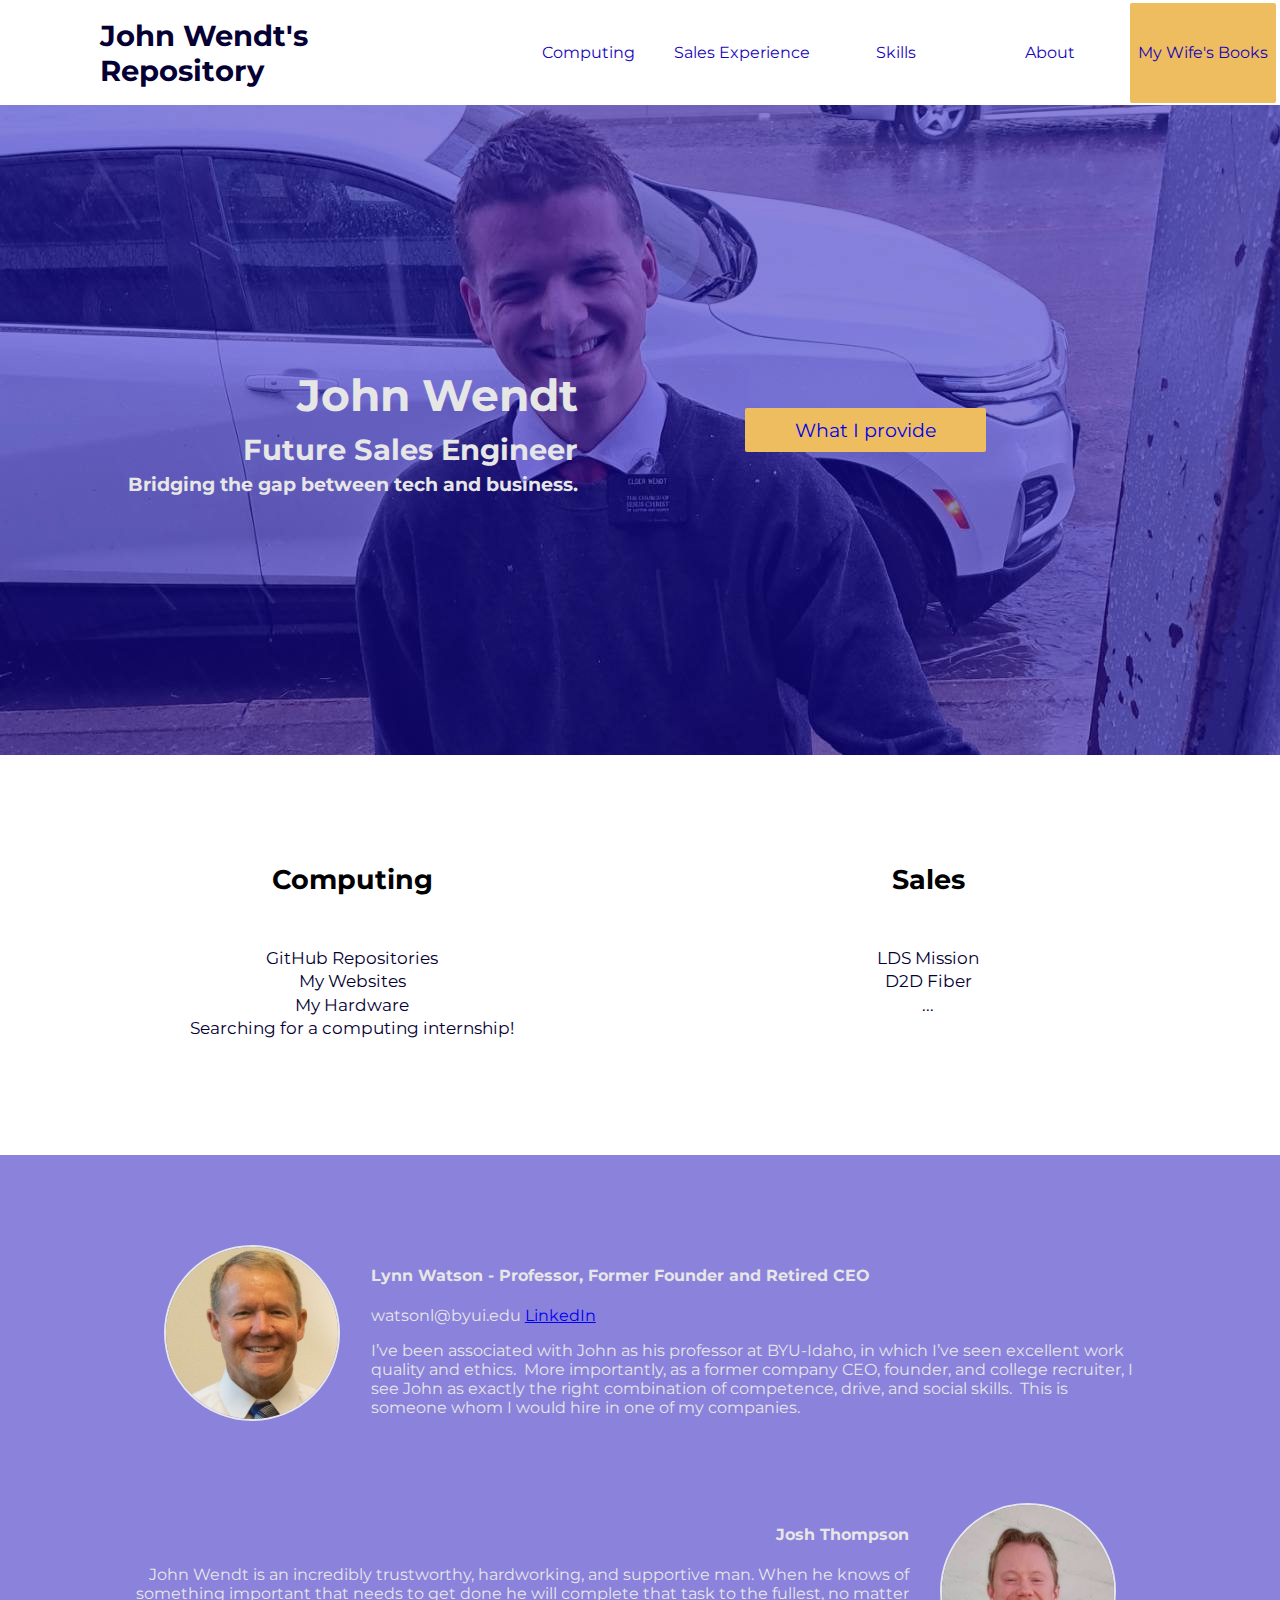
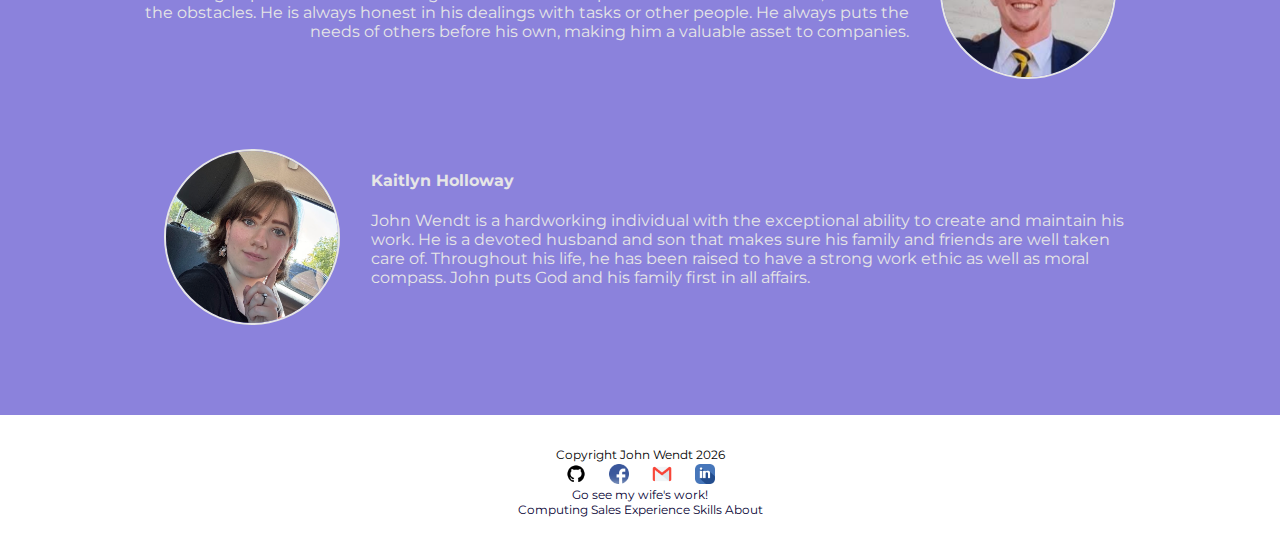
<file: index.html>
<!DOCTYPE html>
<html lang="en">
<head>
    <meta charset="UTF-8">
    <meta name="viewport" content="width=device-width, initial-scale=1.0">
    <title>John Wendt: Repository</title>
    <link rel="stylesheet" href="styles/global.css">
    <link rel="stylesheet" href="styles/index.css">
</head>
<body>
    <header>
        <div><a href="index.html">
            <h3 id="logOne">John Wendt's</h3>
            <h3 id="logTwo">Repository</h3>
        </a></div>
        <nav>
            <a href="subpages/projects.html">Computing</a>
            <a href="subpages/skills.html#sales">Sales Experience</a>
            <a href="subpages/skills.html">Skills</a>
            <a href="subpages/about.html">About</a>
            <a href="https://a.co/d/2kEY6af" target="_blank" class="highlightYel">My Wife's Books</a>
        </nav>
    </header>
    <main>
        <div id="m1">
            <div>
                <h1>John Wendt</h1>
                <h2>Future Sales Engineer</h2>
                <h4>Bridging the gap between tech and business.</h4>
            </div>
            <div>
                <a href="subpages/skills.html" class="highlightYel">What I provide</a>
            </div>
        </div>
        <div id="m2">
            <h1>Computing</h1>
            <h1>Sales</h1>
            
            <a href="https://github.com/jhjln87" target="_blank">GitHub Repositories</a>
            <a href="subpages/skills.html#sales">LDS Mission</a>
            <a href="subpages/projects.html#websites" target="_blank">My Websites</a>
            <a href="subpages/skills.html#sales" target="_blank">D2D Fiber</a>
            <a href="subpages/projects.html#systems">My Hardware</a>
            <a href="#">...</a>
            <a href="subpages/projects.html">Searching for a computing internship!</a>
        </div>
        <div id="m3">
            <div>
                <img src="images/watson.jpg">
                <h4>Lynn Watson - Professor, Former Founder and Retired CEO</h4>
                <p>watsonl@byui.edu <a href="https://www.linkedin.com/in/lynnwatson/" target="_blank">LinkedIn</a></p>
                <p>I’ve been associated with John as his professor at BYU-Idaho, in which I’ve seen excellent work quality and ethics.  More importantly, as a former company CEO, founder, and college recruiter, I see John as exactly the right combination of competence, drive, and social skills.  This is someone whom I would hire in one of my companies.</p>
            </div>
            <div class="alignRight">
                <img src="images/josh.png">
                <h4>Josh Thompson</h4>
                <p>John Wendt is an incredibly trustworthy, hardworking, and supportive man. When he knows of something important that needs to get done he will complete that task to the fullest, no matter the obstacles. He is always honest in his dealings with tasks or other people. He always puts the needs of others before his own, making him a valuable asset to companies.</p>
            </div>
            <div>
                <img src="images/kaitlyn.jpg">
                <h4>Kaitlyn Holloway</h4>
                <p>John Wendt is a hardworking individual with the exceptional ability to create and maintain his work. He is a devoted husband and son that makes sure his family and friends are well taken care of. Throughout his life, he has been raised to have a strong work ethic as well as moral compass. John puts God and his family first in all affairs.</p>
            </div>
        </div>
    </main>
    <footer>
        <p>Copyright John Wendt 2026</p>
        <div>
            <a href="https://github.com/jhjln87" target="_blank"><img src="images/github.png"></a>
            <a href="https://www.facebook.com/johnrwendt1/" target="_blank"><img src="images/facebook.png"></a>
            <a href="mailto:jrwendt2004@gmail.com"><img src="images/email.png"></a>
            <a href="https://www.linkedin.com/in/johnwendt04/" target="_blank"><img src="images/linkedin.png"></a>
        </div>
        <a href="https://a.co/d/2kEY6af" target="_blank">Go see my wife's work!</a>
        <div>
            <a href="subpages/projects.html">Computing</a>
            <a href="subpages/skills.html#sales">Sales Experience</a>
            <a href="subpages/skills.html">Skills</a>
            <a href="subpages/about.html">About</a>
        </div>
    </footer>
</body>
</html>
</file>
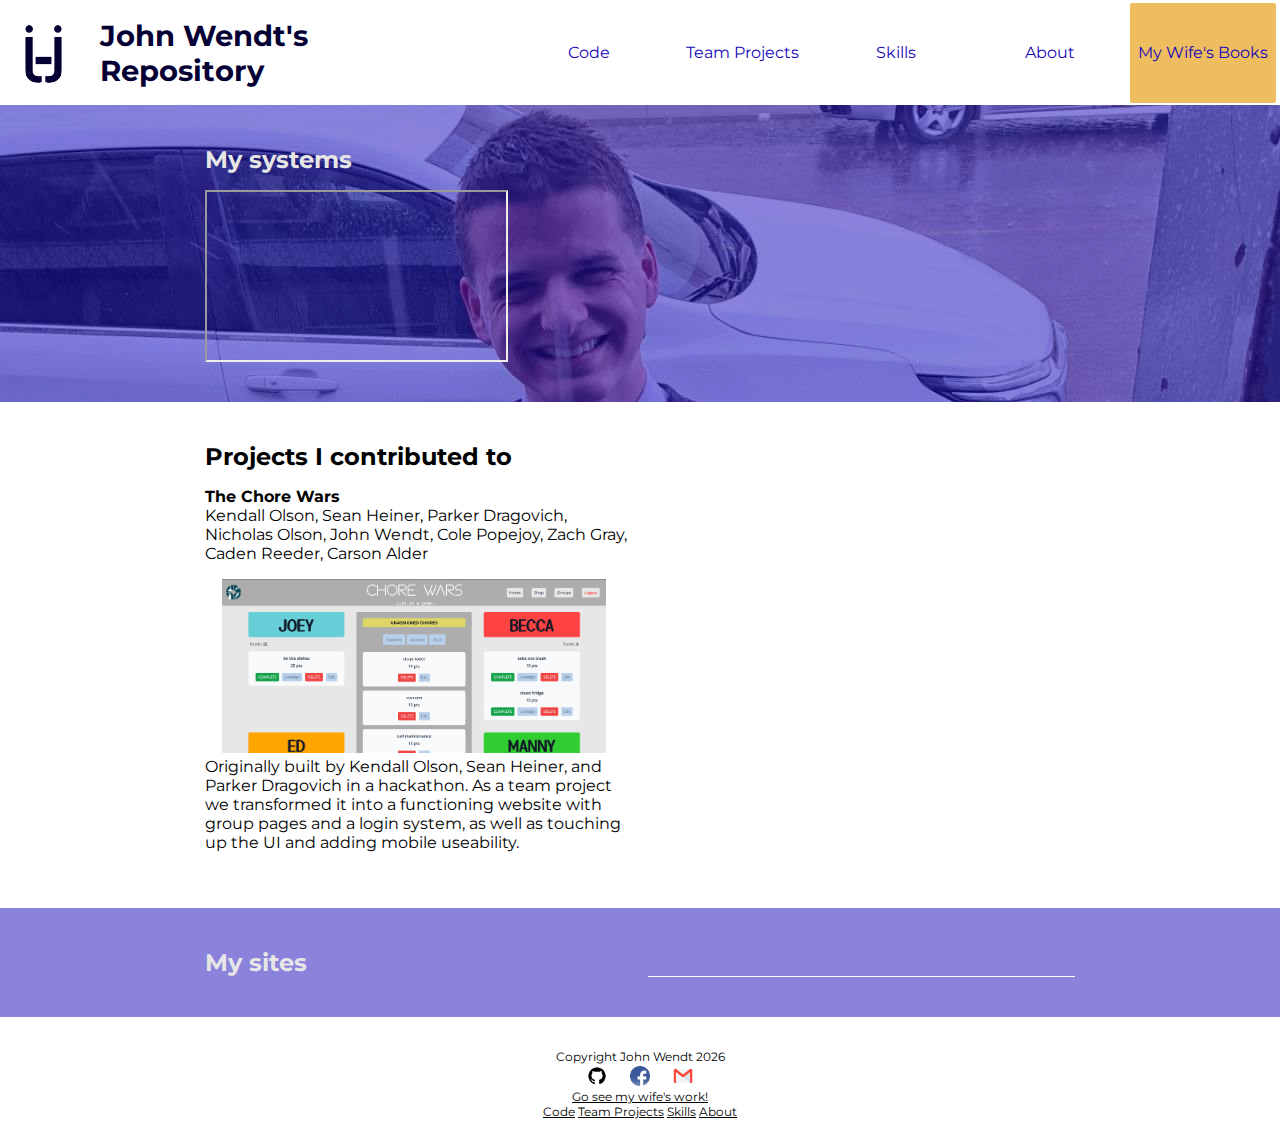
<file: projects.html>
<!DOCTYPE html>
<html lang="en">
<head>
    <meta charset="UTF-8">
    <meta name="viewport" content="width=device-width, initial-scale=1.0">
    <title>John Wendt: Repository</title>
    <link rel="stylesheet" href="../styles/global.css">
    <link rel="stylesheet" href="../styles/projects.css">
</head>
<body>
    <header>
        <div><a href="../index.html">
            <img src="../images/logo.png">
            <h3 id="logOne">John Wendt's</h3>
            <h3 id="logTwo">Repository</h3>
        </a></div>
        <nav>
            <a href="subpages/projects.html">Code</a>
            <a href="subpages/projects.html">Team Projects</a>
            <a href="#">Skills</a>
            <a href="#">About</a>
            <a href="#" class="highlightYel">My Wife's Books</a>
        </nav>
    </header>
    <main>
        <div id="systems">
            <h2>My systems</h2>
            <div id="empty div"></div>
            <iframe src="https://youtube.com/embed/9fSo1xFgpo4"></iframe>
        </div>
        <div id="teamProjects">
            <h2>Projects I contributed to</h2>
            <div id="empty div"></div>
            <div class="teamProjects">
                <a href="thechorewars.com" target="_blank">The Chore Wars</a>
                <p>Kendall Olson, Sean Heiner, Parker Dragovich, Nicholas Olson, John Wendt, Cole Popejoy, Zach Gray, Caden Reeder, Carson Alder</p>
                <img src="../images/choreWars.png">
                <p>Originally built by Kendall Olson, Sean Heiner, and Parker Dragovich in a hackathon. As a team project we transformed it into a functioning website with group pages and a login system, as well as touching up the UI and adding mobile useability.</p>
            </div>
        </div>
        <div id="websites">
            <h2>My sites</h2>
            <div id="empty div"></div>
        </div>
    </main>
    <footer>
        <p>Copyright John Wendt 2026</p>
        <div>
            <a href="https://github.com/jhjln87" target="_blank"><img src="images/2056022.png"></a>
            <a href="https://www.facebook.com/johnrwendt1/" target="_blank"><img src="images/facebook-icon--basic-round-social-iconset--s-icons-7.png"></a>
            <a href="mailto:jrwendt2004@gmail.com"><img src="images/4672500.png"></a>
        </div>
        <a href="#">Go see my wife's work!</a>
        <div>
            <a href="#">Code</a>
            <a href="#">Team Projects</a>
            <a href="#">Skills</a>
            <a href="#">About</a>
        </div>
    </footer>
</body>
</html>
</file>
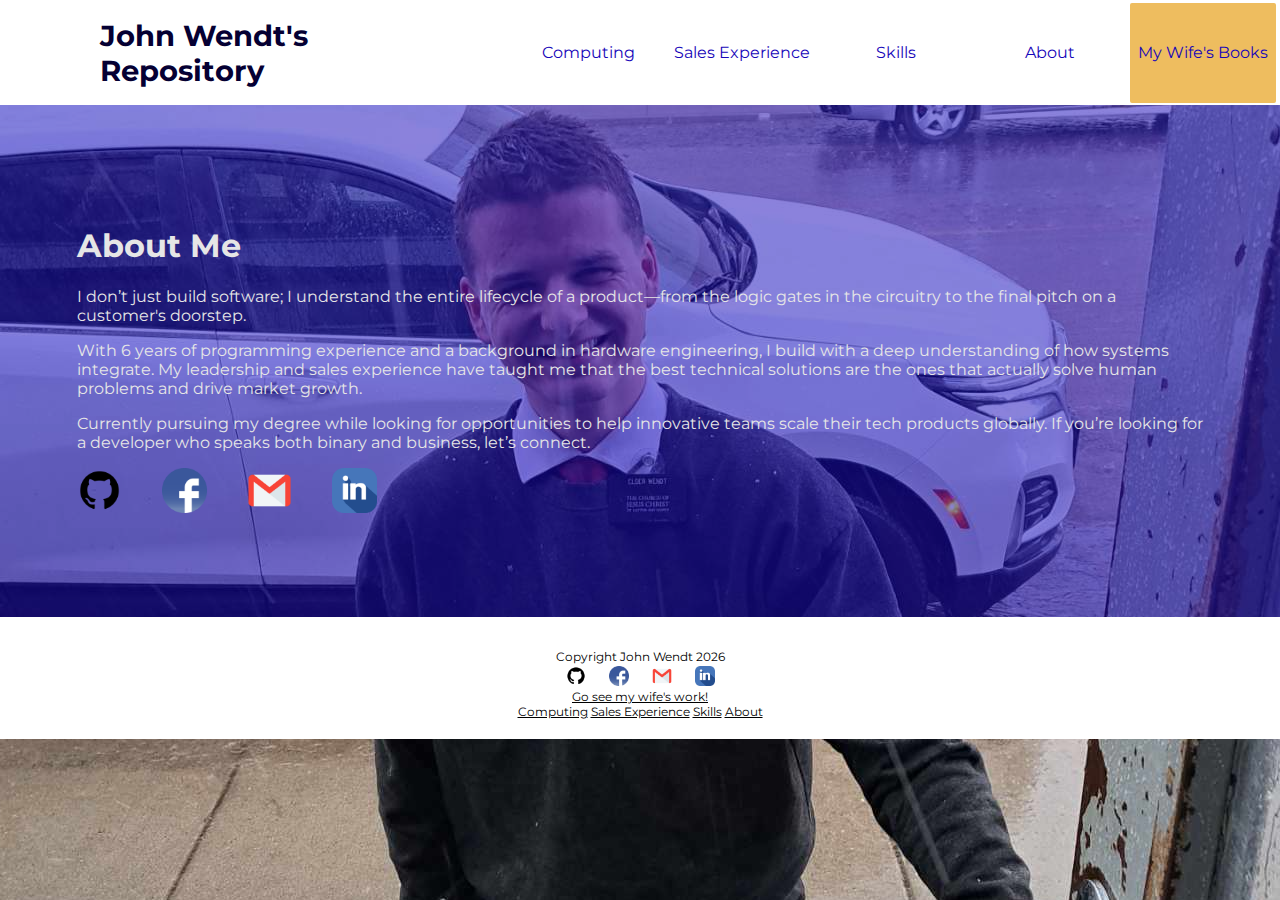
<file: subpages/about.html>
<!DOCTYPE html>
<html lang="en">
<head>
    <meta charset="UTF-8">
    <meta name="viewport" content="width=device-width, initial-scale=1.0">
    <title>John Wendt: Repository</title>
    <link rel="stylesheet" href="../styles/global.css">
    <link rel="stylesheet" href="../styles/about.css">
</head>
<body>
    <header>
        <div><a href="../index.html">
            <h3 id="logOne">John Wendt's</h3>
            <h3 id="logTwo">Repository</h3>
        </a></div>
        <nav>
            <a href="projects.html">Computing</a>
            <a href="skills.html#sales">Sales Experience</a>
            <a href="skills.html">Skills</a>
            <a href="about.html">About</a>
            <a href="https://a.co/d/2kEY6af" target="_blank" class="highlightYel">My Wife's Books</a>
        </nav>
    </header>
    <main>
        <h1>About Me</h1>
        <p>I don’t just build software; I understand the entire lifecycle of a product—from the logic gates in the circuitry to the final pitch on a customer's doorstep.</p>
        <p>With 6 years of programming experience and a background in hardware engineering, I build with a deep understanding of how systems integrate. My leadership and sales experience have taught me that the best technical solutions are the ones that actually solve human problems and drive market growth.</p>
        <p>Currently pursuing my degree while looking for opportunities to help innovative teams scale their tech products globally. If you’re looking for a developer who speaks both binary and business, let’s connect.</p>
        <div>
            <a href="https://github.com/jhjln87" target="_blank"><img src="../images/github.png"></a>
            <a href="https://www.facebook.com/johnrwendt1/" target="_blank"><img src="../images/facebook.png"></a>
            <a href="mailto:jrwendt2004@gmail.com"><img src="../images/email.png"></a>
            <a href="https://www.linkedin.com/in/johnwendt04/" target="_blank"><img src="../images/linkedin.png"></a>
        </div>
    </main>
    <footer>
        <p>Copyright John Wendt 2026</p>
        <div>
            <a href="https://github.com/jhjln87" target="_blank"><img src="../images/github.png"></a>
            <a href="https://www.facebook.com/johnrwendt1/" target="_blank"><img src="../images/facebook.png"></a>
            <a href="mailto:jrwendt2004@gmail.com"><img src="../images/email.png"></a>
            <a href="https://www.linkedin.com/in/johnwendt04/" target="_blank"><img src="../images/linkedin.png"></a>
        </div>
        <a href="https://a.co/d/2kEY6af" target="_blank">Go see my wife's work!</a>
        <div>
            <a href="projects.html">Computing</a>
            <a href="skills.html#sales">Sales Experience</a>
            <a href="skills.html">Skills</a>
            <a href="about.html">About</a>
        </div>
    </footer>
</body>
</html>
</file>
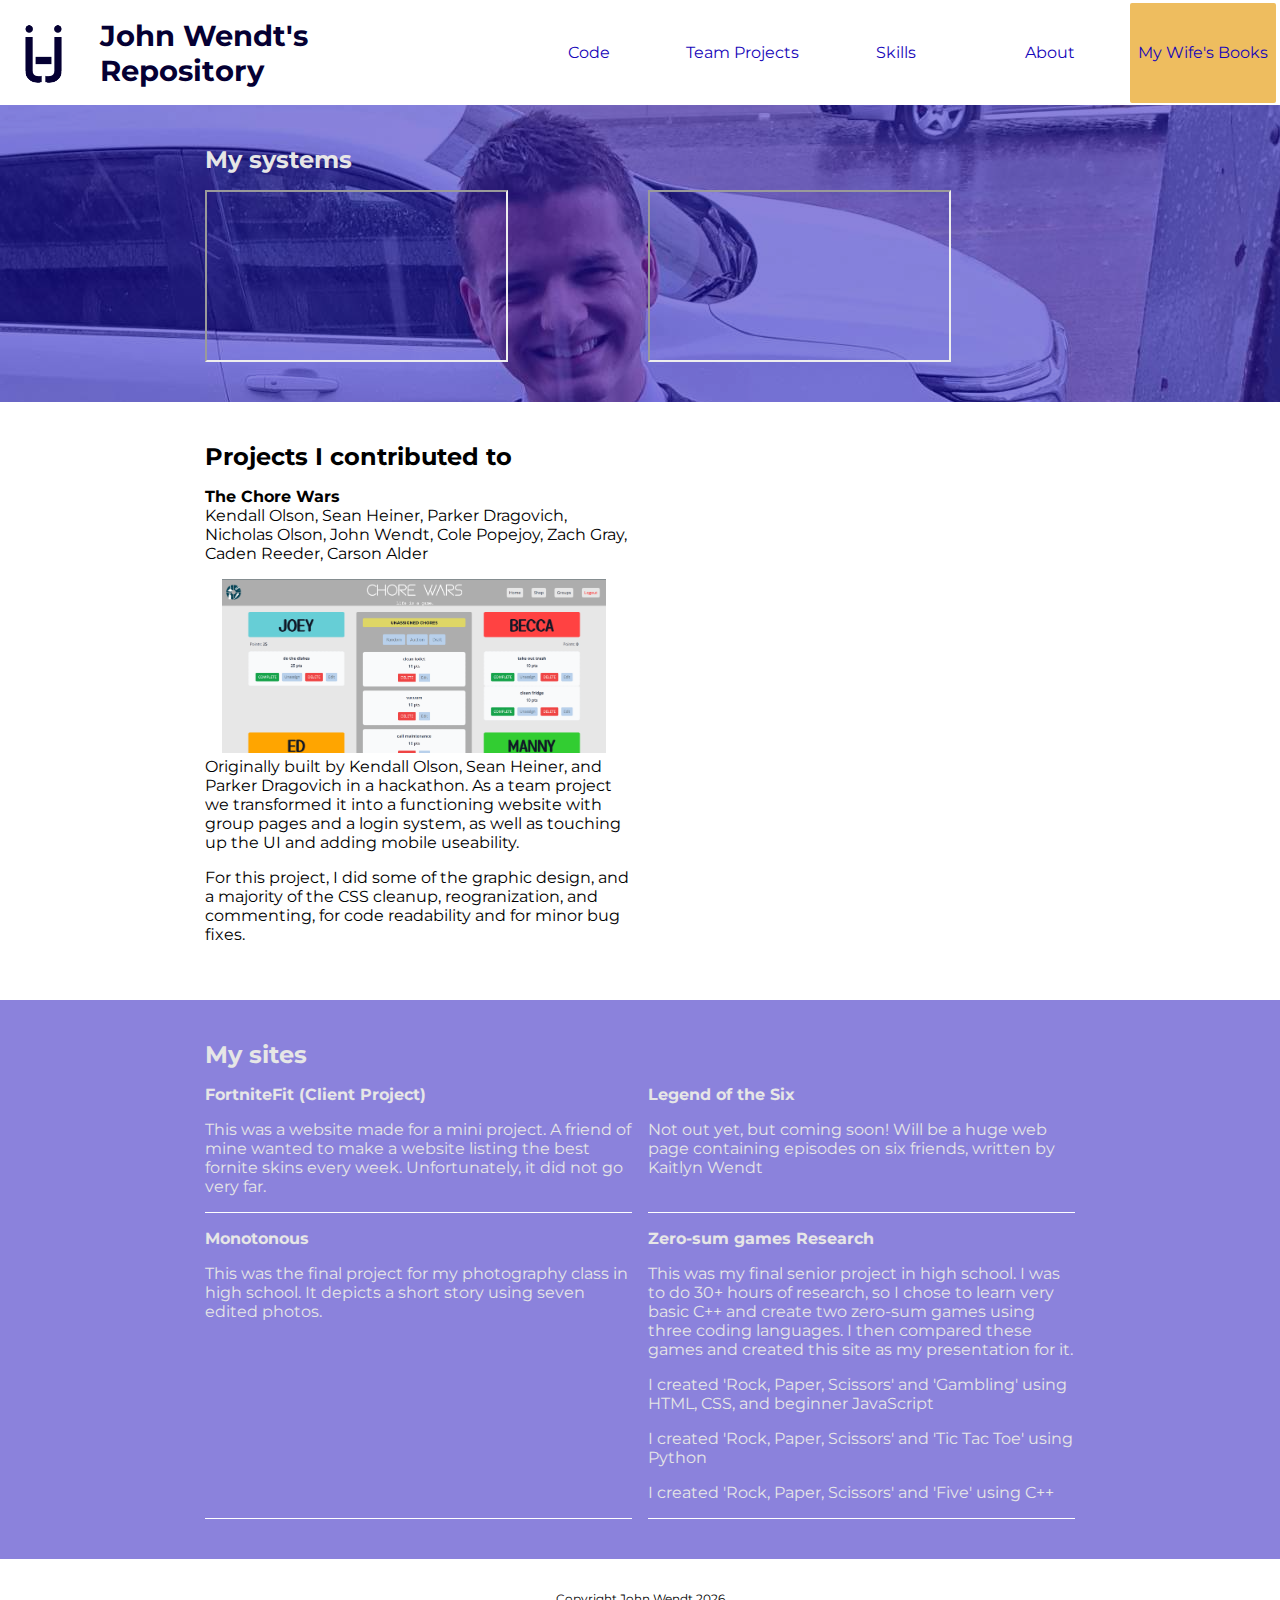
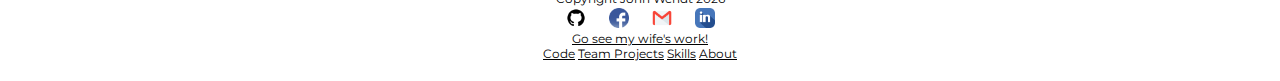
<file: subpages/projects.html>
<!DOCTYPE html>
<html lang="en">
<head>
    <meta charset="UTF-8">
    <meta name="viewport" content="width=device-width, initial-scale=1.0">
    <title>John Wendt: Repository</title>
    <link rel="stylesheet" href="../styles/global.css">
    <link rel="stylesheet" href="../styles/projects.css">
</head>
<body>
    <header>
        <div><a href="../index.html">
            <img src="../images/logo.png">
            <h3 id="logOne">John Wendt's</h3>
            <h3 id="logTwo">Repository</h3>
        </a></div>
        <nav>
            <a href="projects.html">Code</a>
            <a href="projects.html#teamProjects">Team Projects</a>
            <a href="#">Skills</a>
            <a href="#">About</a>
            <a href="https://a.co/d/2kEY6af" target="_blank" class="highlightYel">My Wife's Books</a>
        </nav>
    </header>
    <main>
        <div id="systems">
            <h2>My systems</h2>
            <div id="emptydiv"></div>
            <iframe src="https://youtube.com/embed/9fSo1xFgpo4"></iframe>
            <iframe src="https://youtube.com/embed/yaPiGV9r0_A"></iframe>
        </div>
        <div id="teamProjects">
            <h2>Projects I contributed to</h2>
            <div id="emptydiv"></div>
            <div class="teamProjects">
                <a href="https://thechorewars.com/" target="_blank">The Chore Wars</a>
                <p>Kendall Olson, Sean Heiner, Parker Dragovich, Nicholas Olson, John Wendt, Cole Popejoy, Zach Gray, Caden Reeder, Carson Alder</p>
                <img src="../images/choreWars.png">
                <p>Originally built by Kendall Olson, Sean Heiner, and Parker Dragovich in a hackathon. As a team project we transformed it into a functioning website with group pages and a login system, as well as touching up the UI and adding mobile useability.</p>
                <p>For this project, I did some of the graphic design, and a majority of the CSS cleanup, reogranization, and commenting, for code readability and for minor bug fixes.</p>
            </div>
        </div>
        <div id="websites">
            <h2>My sites</h2>
            <div id="emptydiv"></div>
            <div>
                <a href="https://jhjln87.github.io/wdd130-kissell/" target="_blank">FortniteFit (Client Project)</a>
                <p>This was a website made for a mini project. A friend of mine wanted to make a website listing the best fornite skins every week. Unfortunately, it did not go very far.</p>
            </div>
            <div>
                <a>Legend of the Six</a>
                <p>Not out yet, but coming soon! Will be a huge web page containing episodes on six friends, written by Kaitlyn Wendt</p>
            </div>
            <div>
                <a href="https://jhjln87.github.io/photoessayt822/" target="_blank">Monotonous</a>
                <p>This was the final project for my photography class in high school. It depicts a short story using seven edited photos.</p>
            </div>
            <div>
                <a href="https://jhjln87.github.io/seniorcapstone/" target="_blank">Zero-sum games Research</a>
                <p>This was my final senior project in high school. I was to do 30+ hours of research, so I chose to learn very basic C++ and create two zero-sum games using three coding languages. I then compared these games and created this site as my presentation for it.</p>
                <p>I created 'Rock, Paper, Scissors' and 'Gambling' using HTML, CSS, and beginner JavaScript</p>
                <p>I created 'Rock, Paper, Scissors' and 'Tic Tac Toe' using Python</p>
                <p>I created 'Rock, Paper, Scissors' and 'Five' using C++</p>
            </div>
        </div>
    </main>
    <footer>
        <p>Copyright John Wendt 2026</p>
        <div>
            <a href="https://github.com/jhjln87" target="_blank"><img src="../images/github.png"></a>
            <a href="https://www.facebook.com/johnrwendt1/" target="_blank"><img src="../images/facebook.png"></a>
            <a href="mailto:jrwendt2004@gmail.com"><img src="../images/email.png"></a>
            <a href="https://www.linkedin.com/in/johnwendt04/"><img src="../images/linkedin.png"></a>
        </div>
        <a href="https://a.co/d/2kEY6af" target="_blank">Go see my wife's work!</a>
        <div>
            <a href="projects.html">Code</a>
            <a href="projects.html#teamProjects">Team Projects</a>
            <a href="#">Skills</a>
            <a href="#">About</a>
        </div>
    </footer>
</body>
</html>
</file>
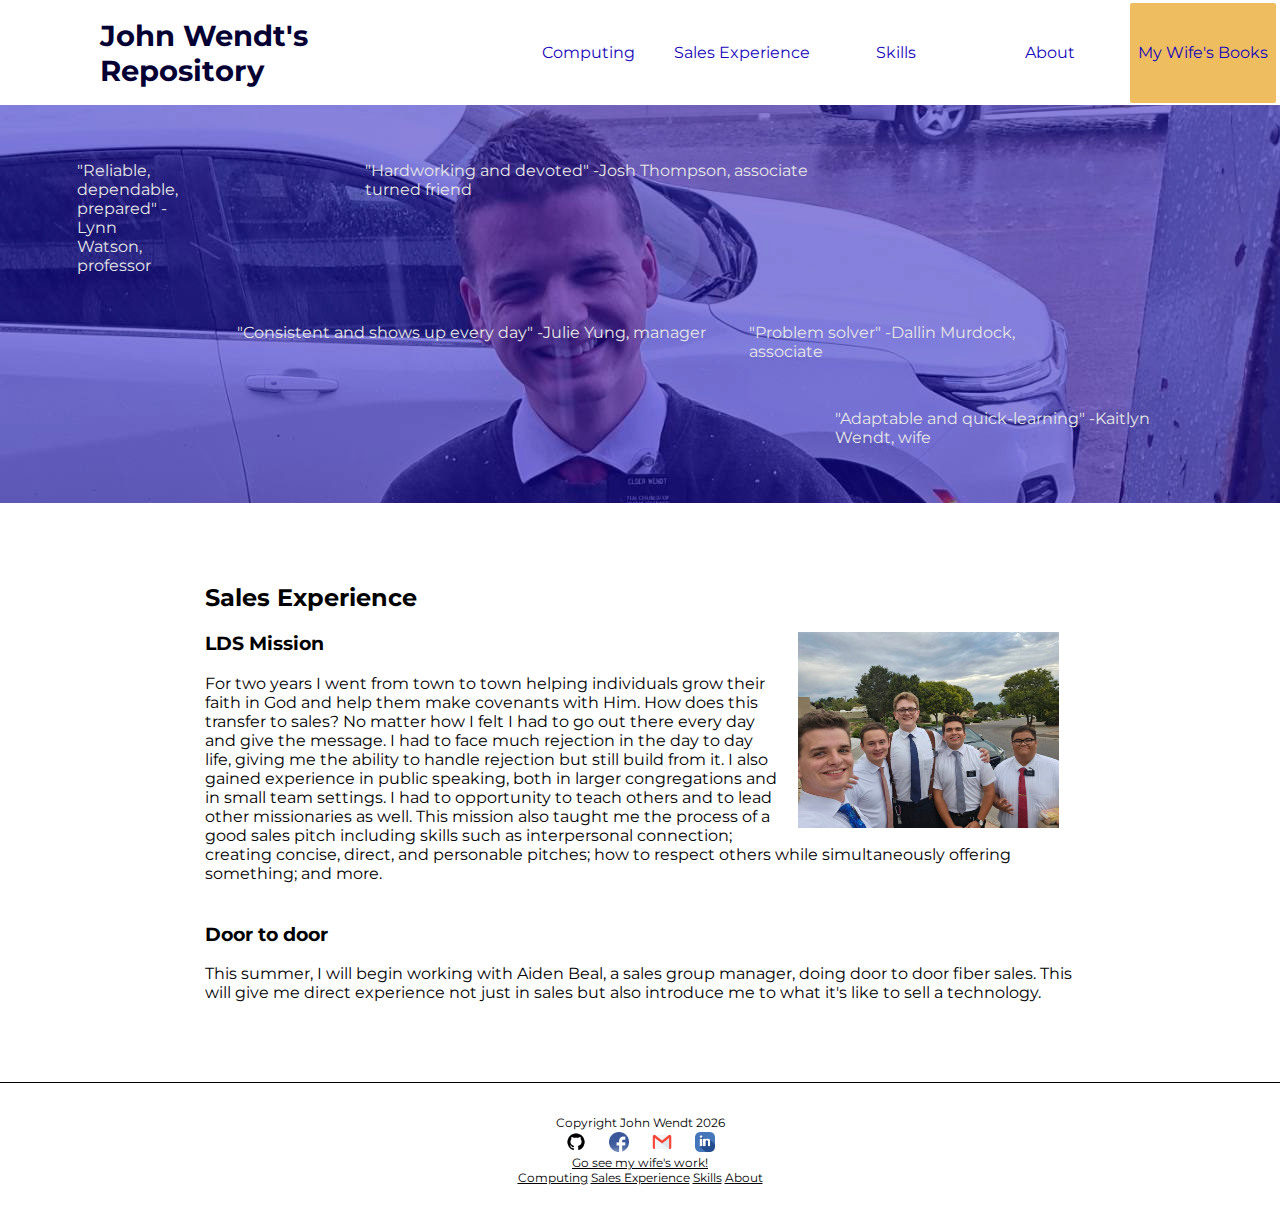
<file: subpages/skills.html>
<!DOCTYPE html>
<html lang="en">
<head>
    <meta charset="UTF-8">
    <meta name="viewport" content="width=device-width, initial-scale=1.0">
    <title>John Wendt: Repository</title>
    <link rel="stylesheet" href="../styles/global.css">
    <link rel="stylesheet" href="../styles/skills.css">
</head>
<body>
    <header>
        <div><a href="../index.html">
            <h3 id="logOne">John Wendt's</h3>
            <h3 id="logTwo">Repository</h3>
        </a></div>
        <nav>
            <a href="projects.html">Computing</a>
            <a href="skills.html#sales">Sales Experience</a>
            <a href="skills.html">Skills</a>
            <a href="about.html">About</a>
            <a href="https://a.co/d/2kEY6af" target="_blank" class="highlightYel">My Wife's Books</a>
        </nav>
    </header>
    <main>
        <div id="skills">
            <p id="skill1">"Hardworking and devoted" -Josh Thompson, associate turned friend</p>
            <p id="skill2">"Consistent and shows up every day" -Julie Yung, manager</p>
            <p id="skill3">"Adaptable and quick-learning" -Kaitlyn Wendt, wife</p>
            <p id="skill4">"Problem solver" -Dallin Murdock, associate</p>
            <p id="skill5">"Reliable, dependable, prepared" -Lynn Watson, professor</p>
        </div>
        <div id="sales">
            <div>
                <h2>Sales Experience</h2>
                <a><img src="../images/mission.jpg"></a>
                <h3>LDS Mission</h3>
                <p>For two years I went from town to town helping individuals grow their faith in God and help them make covenants with Him. How does this transfer to sales? No matter how I felt I had to go out there every day and give the message. I had to face much rejection in the day to day life, giving me the ability to handle rejection but still build from it. I also gained experience in public speaking, both in larger congregations and in small team settings. I had to opportunity to teach others and to lead other missionaries as well. This mission also taught me the process of a good sales pitch including skills such as interpersonal connection; creating concise, direct, and personable pitches; how to respect others while simultaneously offering something; and more.</p>
            </div>
            <div>
                <h3>Door to door</h3>
                <p>This summer, I will begin working with Aiden Beal, a sales group manager, doing door to door fiber sales. This will give me direct experience not just in sales but also introduce me to what it's like to sell a technology.</p>
            </div>
        </div>
    </main>
    <footer>
        <p>Copyright John Wendt 2026</p>
        <div>
            <a href="https://github.com/jhjln87" target="_blank"><img src="../images/github.png"></a>
            <a href="https://www.facebook.com/johnrwendt1/" target="_blank"><img src="../images/facebook.png"></a>
            <a href="mailto:jrwendt2004@gmail.com"><img src="../images/email.png"></a>
            <a href="https://www.linkedin.com/in/johnwendt04/" target="_blank"><img src="../images/linkedin.png"></a>
        </div>
        <a href="https://a.co/d/2kEY6af" target="_blank">Go see my wife's work!</a>
        <div>
            <a href="projects.html">Computing</a>
            <a href="skills.html#sales">Sales Experience</a>
            <a href="skills.html">Skills</a>
            <a href="about.html">About</a>
        </div>
    </footer>
</body>
</html>
</file>
<file: styles/global.css>
@import url('https://fonts.googleapis.com/css2?family=Montserrat');

/* Removes the scroll bar */
body::-webkit-scrollbar {
  display: none; /* Chrome, Safari, Opera */
}
body {
  -ms-overflow-style: none; /* Internet Explorer, Edge */
}
html {
  scrollbar-width: none; /* Firefox */
}

body {
    font-family: "Montserrat";
    margin:0;
    background-image: url("../images/Messenger_creation_541e711b-cef8-48ee-8fab-14ccc5a66806.jpeg");
    background-attachment: fixed;
    background-position: center -400px;
}

.highlightYel {
    background-color:#eebd5f;
    border-radius: 2px;
}

header {
    background: white;
    display:flex;
    height:105px;
    align-items: center;
    justify-content: space-between;
}
header h3 {
    padding-left:100px;
    font-size:1.8em;
    margin:0 auto;
}
header a{
    text-decoration: none;
    color:#050033;
    margin:4px;
}
header img {
    height:66.7px;
    position:absolute;
    top:20px;
    left:10px;
}
nav {
    display:flex;
    width:60%;
    align-items:space-around;
}
nav a {
    display:flex;
    justify-content: center;
    align-items: center;
    text-decoration: none;
    color: #1706b9;
    height:100px;
    width:20%;
}
nav a:hover {
    cursor:pointer;
    font-size:1.06em;
    text-shadow: 2px 2px 3px #888;
}

footer {
    text-align: center;
    background-color: white;
    padding:30px 0px 20px 0px;
    font-size: 12px;
}
footer img {
    min-width: 20px;
    width:1.2%;
    margin: 0px 10px 0px 10px;
}
footer a{
    color:black;
}
footer p {
    margin:2px;
}

@media (width < 750px) {
    header img {
        display: none;
    }
    header h3 {
        padding-left: 10px;
    }
    nav {
        width:70%;
    }
}
@media (width < 690px) {
    header h3 {
        display:none;
    }
    nav {
        width:100%;
    }
}
</file>
<file: styles/index.css>
#m1 {
    height:650px;
    background-color:rgba(23, 6, 185, 0.5);
    color:#e6e6e6;
    display:flex;
    justify-content: center;
    align-items: center;
}
#m1 div {
    margin-right:13%;
    font-size: 1.5vw;
}
#m1 h1 {
    margin:10px 0px 10px 0px;
    font-size:3.4vw;
    text-align: right;
}
#m1 h2 {
    margin:5px 0px 5px 0px;
    text-align: right;
}
#m1 h4 {
    margin: 5px 0px 5px 0px;
    text-align: right;
}
#m1 a {
    padding: 10px 50px 10px 50px;
    text-decoration: none;
}
#m1 a:hover {
    text-decoration: underline;
}

#m2 {
    background-color: white;
    min-height: 100px;
    display:grid;
    grid-template-columns: repeat(2, 1fr);
    text-align: center;
    padding: 90px 5% 115px 5%;
}
#m2 h1 {
    margin-bottom: 50px;
    font-size: 2.1vw;
}
#m2 a {
    margin: 0.3%;
    font-size: 1.3vw;
}
#m2 a, footer a {
    text-decoration: none;
    color:#050033;
}
#m2 a:hover, footer a:hover {
    text-decoration: underline;
    font-weight: bold;
}

#m3 {
    background-color:rgba(23, 6, 185, 0.5);
    margin-top:0;
    padding:20px 5% 20px 5%;
}
#m3 div {
    margin:70px;
    overflow:auto;
    color: #e6e6e6;
}
#m3 img {
    border-radius: 50%;
    border:2px solid #e6e6e6;
    width: 17%;
    aspect-ratio: 1 / 1;
    object-fit:cover;
    float:left;
    margin: 0px 3% 0px 3%;
}
.alignRight {
    text-align:right;
}
#m3 .alignRight img {
    float:right;
}

@media (width < 750px) {
    #m1 a {
        font-size: 1.9em;
    }
    #m1 div {
        margin-right: 8%;
    }
    #m2 h1 {
        font-size: 3.2vw;
    }   
    #m2 a {
        margin:10px;
        font-size: 2vw;
    }
}

@media (width < 690px) {
    #m1 a {
        text-decoration: underline;
    }
    #m1 div {
        margin-right: 3%;
    }
    #m2 h1 {
        font-size: 4.2vw;
    }   
    #m2 a {
        font-size: 3vw;
        text-decoration: underline;
    }
    #m3 img {
        display:none;
    }
    .alignRight {
        text-align: left;
    }
}
</file>
<file: styles/projects.css>
#systems, #teamProjects, #websites {
    padding: 40px 16%;
    display: grid;
    gap:16px;
    grid-template-columns: repeat(2, 1fr);
}

iframe {
    aspect-ratio: 16 / 9;
    width: 70%;
}

#systems, #websites {
    background-color:rgba(23, 6, 185, 0.5);
    color:#e6e6e6;
}
#websites div {
    border-bottom: white 1px solid;
}
#emptydiv {
    border: none !important;
}
#websites a {
    text-decoration: none;
    color: #e6e6e6;
    font-weight: 700;
}

#teamProjects {
    background-color: white;
}
#teamProjects a {
    text-decoration: none;
    color:black;
    font-weight: 700;
}
#teamProjects a:hover, #websites a:hover {
    text-decoration: underline;
}

div h2 {
    margin: 0;
}

.teamProjects {
    display: inline;
    padding: 0;
}
.teamProjects p {
    margin-top: 0;
}
.teamProjects img {
    margin-left: 4%;
    width: 90%;
}
</file>
<file: styles/about.css>
main {
    background-color: rgba(23, 6, 185, 0.5);
    color:#e6e6e6;
    padding: 100px 6%;
}

main a img {
    width: 10%;
    margin-right: 8%;
    transition: box-shadow 1s ease;
}
main a img:hover {
    box-shadow: 1px 1px 2px black;
}

main div {
    width: 40%;
}

@media (width < 750px) {
    main div {
        width: 100%;
    }
    main a img {
        width: 15%;
        margin: 0 4.5%;
    }
}
</file>
<file: styles/skills.css>
#skills {
    padding: 40px 6%;
    display: grid;
    gap:16px;
    grid-template-columns: repeat(25, 1fr);
    background-color: rgba(23, 6, 185, 0.5);
    color:#e6e6e6;
}
#skills p{
    transition: transform 0.3s ease; 
}
#skills p:hover {
    transform: scale(1.1);
    cursor: default;
}

#sales {
    background-color: white;
    padding: 40px 16%;
    border-bottom: solid black 1px;
}
#sales img {
    width: 30%;
    float: right;
    margin: 0 16px;
}
#sales div{
    margin: 40px 0;
}

#skill1 {
    grid-row: 1;
    grid-column: 6 / span 12;
}
#skill2 {
    grid-row: 2;
    grid-column: 3 / span 12;
}
#skill3 {
    grid-row: 3;
    grid-column: 17 / span 8;
}
#skill4 {
    grid-row: 2;
    grid-column: 15 / span 8;
}


@media (width < 750px) {
    #sales img {
        display: none;
    }
}
</file>
